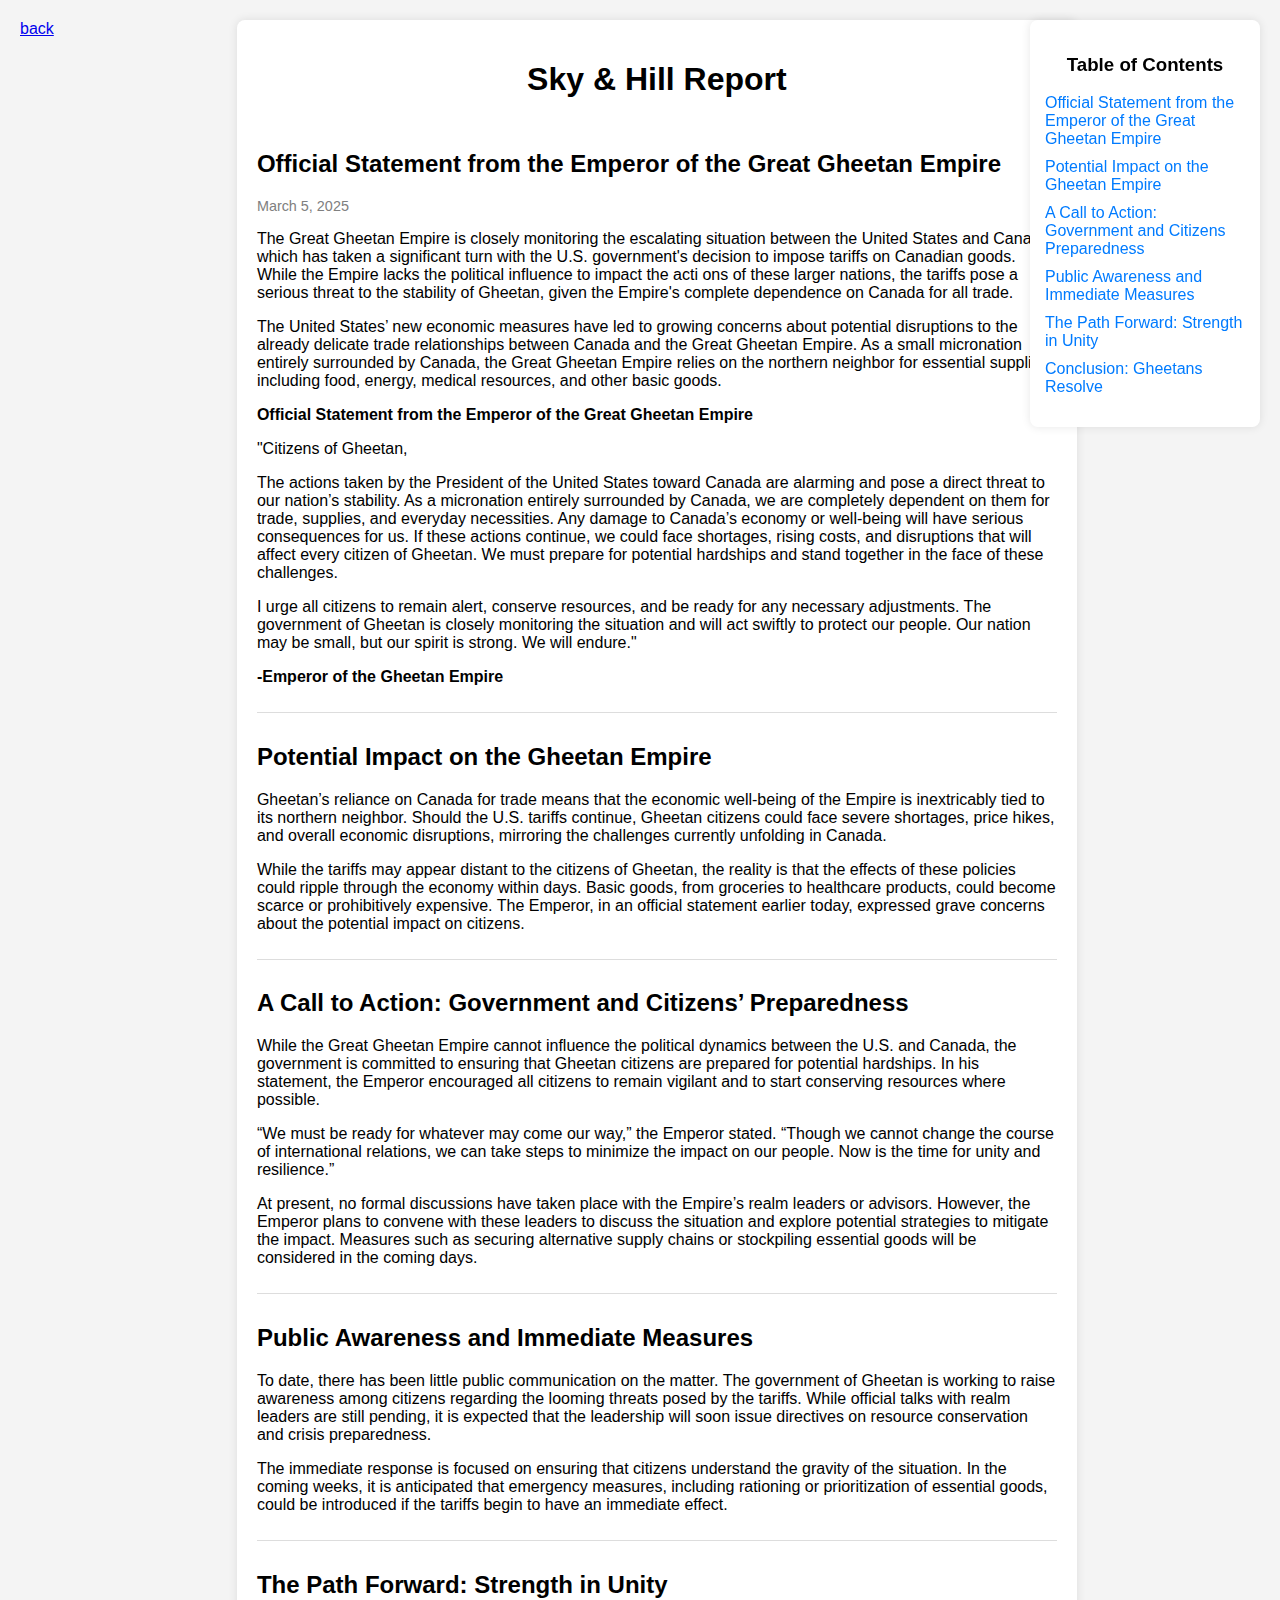
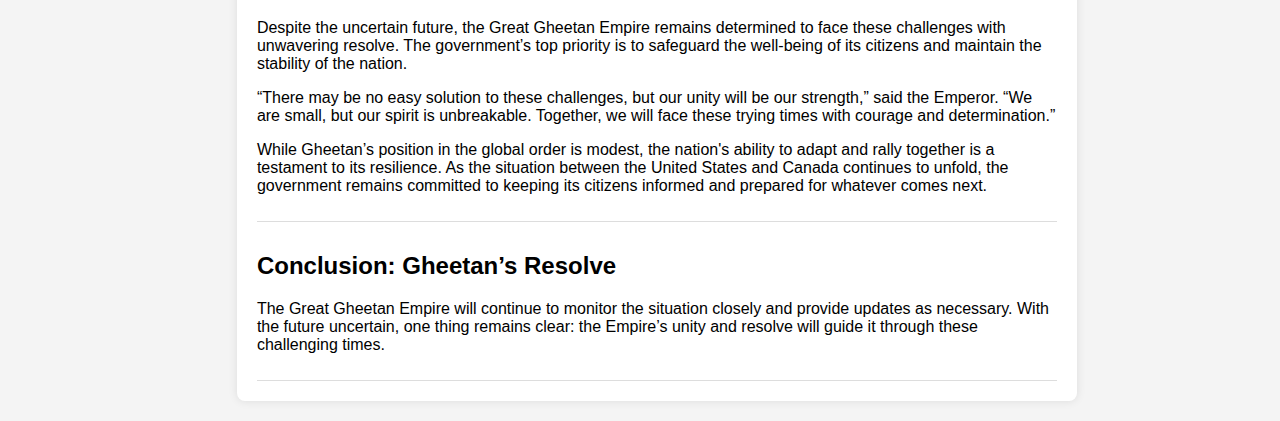
<file: news-1.html>
<!DOCTYPE html>
<html lang="en">
<head>
    <meta charset="UTF-8">
    <meta name="viewport" content="width=device-width, initial-scale=1.0">
    <title>Gheetan Empire News</title>
    <style>
        body {
            font-family: Arial, sans-serif;
            margin: 20px;
            padding: 0;
            background-color: #f4f4f4;
            display: flex;
        }
        .container {
            max-width: 800px;
            margin: auto;
            background: white;
            padding: 20px;
            border-radius: 8px;
            box-shadow: 0 0 10px rgba(0, 0, 0, 0.1);
        }
        h1 {
            text-align: center;
        }
        .news-item {
            border-bottom: 1px solid #ddd;
            padding: 10px 0;
        }
        .date {
            font-size: 0.9em;
            color: gray;
        }
        .toc {
            position: fixed;
            top: 20px;
            right: 20px;
            background: #fff;
            padding: 15px;
            box-shadow: 0 0 10px rgba(0, 0, 0, 0.1);
            border-radius: 8px;
            max-width: 200px;
        }
        .toc h3 {
            text-align: center;
        }
        .toc ul {
            list-style-type: none;
            padding: 0;
        }
        .toc ul li {
            margin: 10px 0;
        }
        .toc ul li a {
            text-decoration: none;
            color: #007bff;
        }
        .toc ul li a:hover {
            text-decoration: underline;
        }
    </style>
</head>
<body>
    <nav>
        <a href="news.html">back</a>
    </nav>
    <div class="toc">
        <h3>Table of Contents</h3>
        <ul>
            <li><a href="#section1">Official Statement from the Emperor of the Great Gheetan Empire</a></li>
            <li><a href="#section2">Potential Impact on the Gheetan Empire</a></li>
            <li><a href="#section3">A Call to Action: Government and Citizens Preparedness</a></li>
            <li><a href="#section4">Public Awareness and Immediate Measures</a></li>
            <li><a href="#section5">The Path Forward: Strength in Unity</a></li>
            <li><a href="#section6">Conclusion: Gheetans Resolve</a></li>
        </ul>
    </div>

    <div class="container">
        <h1>Sky & Hill Report</h1>

        <!-- Full News Articles -->
        <div class="news-item" id="section1">
            <h2>Official Statement from the Emperor of the Great Gheetan Empire</h2>
            <p class="date">March 5, 2025</p>
            <p>The Great Gheetan Empire is closely monitoring the escalating situation between the United States and Canada, which has taken a significant 
                turn with the U.S. government's decision to impose tariffs on Canadian goods. While the Empire lacks the political influence to impact the acti
                ons of these larger nations, the tariffs pose a serious threat to the stability of Gheetan, given the Empire's complete dependence on Canada for all trade.</p>
            <p>The United States’ new economic measures have led to growing concerns about potential disruptions to the already delicate trade
                 relationships between Canada and the Great Gheetan Empire. As a small micronation entirely surrounded by Canada, the Great Gheetan Empire relies on
                 the northern neighbor for essential supplies, including food, energy, medical resources, and other basic goods.</p>
            <p><strong>Official Statement from the Emperor of the Great Gheetan Empire</strong></p>
            <p>"Citizens of Gheetan,</p>

                <p>The actions taken by the President of the United States toward Canada are alarming and pose a direct threat 
                to our nation’s stability. As a micronation entirely surrounded by Canada, we are completely dependent on them for
                 trade, supplies, and everyday necessities. Any damage to Canada’s economy or well-being will have serious consequences for us.
                If these actions continue, we could face shortages, rising costs, and disruptions that will affect every citizen of Gheetan. We must prepare for
                 potential hardships and stand together in the face of these challenges.</p>
            <p>I urge all citizens to remain alert, conserve resources, and be ready for any necessary adjustments. The government of Gheetan
                 is closely monitoring the situation and will act swiftly to protect our people.
                 Our nation may be small, but our spirit is strong. We will endure."</p>
            <p><strong> -Emperor of the Gheetan Empire</strong></p>
        </div>

        <div class="news-item" id="section2">
            <h2>Potential Impact on the Gheetan Empire</h2>
            <p>Gheetan’s reliance on Canada for trade means that the economic well-being of the Empire is inextricably tied to its northern neighbor. Should the U.S. tariffs continue, Gheetan citizens could face severe shortages, price hikes, and overall economic disruptions, mirroring the challenges currently unfolding in Canada.</p>
            <p>While the tariffs may appear distant to the citizens of Gheetan, the reality is that the effects of these policies could ripple through the economy within days. Basic goods, from groceries to healthcare products, could become scarce or prohibitively expensive. The Emperor, in an official statement earlier today, expressed grave concerns about the potential impact on citizens.</p>
        </div>

        <div class="news-item" id="section3">
            <h2>A Call to Action: Government and Citizens’ Preparedness</h2>
            <p>While the Great Gheetan Empire cannot influence the political dynamics between the U.S. and Canada, the government is committed to ensuring that Gheetan citizens are prepared for potential hardships. In his statement, the Emperor encouraged all citizens to remain vigilant and to start conserving resources where possible.</p>
            <p>“We must be ready for whatever may come our way,” the Emperor stated. “Though we cannot change the course of international relations, we can take steps to minimize the impact on our people. Now is the time for unity and resilience.”</p>
            <p>At present, no formal discussions have taken place with the Empire’s realm leaders or advisors. However, the Emperor plans to convene with these leaders to discuss the situation and explore potential strategies to mitigate the impact. Measures such as securing alternative supply chains or stockpiling essential goods will be considered in the coming days.</p>
        </div>

        <div class="news-item" id="section4">
            <h2>Public Awareness and Immediate Measures</h2>
             <p>To date, there has been little public communication on the matter. The government of Gheetan is working to raise awareness among citizens regarding the looming threats posed by the tariffs. While official talks with realm leaders are still pending, it is expected that the leadership will soon issue directives on resource conservation and crisis preparedness.</p>
             <p>The immediate response is focused on ensuring that citizens understand the gravity of the situation. In the coming weeks, it is anticipated that emergency measures, including rationing or prioritization of essential goods, could be introduced if the tariffs begin to have an immediate effect.</p>
        </div>

        <div class="news-item" id="section5">
            <h2>The Path Forward: Strength in Unity</h2>
            <p>Despite the uncertain future, the Great Gheetan Empire remains determined to face these challenges with unwavering resolve. The government’s top priority is to safeguard the well-being of its citizens and maintain the stability of the nation.</p>
            <p>“There may be no easy solution to these challenges, but our unity will be our strength,” said the Emperor. “We are small, but our spirit is unbreakable. Together, we will face these trying times with courage and determination.”</p>
            <p>While Gheetan’s position in the global order is modest, the nation's ability to adapt and rally together is a testament to its resilience. As the situation between the United States and Canada continues to unfold, the government remains committed to keeping its citizens informed and prepared for whatever comes next.</p>
        </div>

        <div class="news-item" id="section6">
            <h2>Conclusion: Gheetan’s Resolve</h2>
            <p>The Great Gheetan Empire will continue to monitor the situation closely and provide updates as necessary. With the future uncertain, one thing remains clear: the Empire’s unity and resolve will guide it through these challenging times.</p>

    </div>
</body>
</html>
</file>
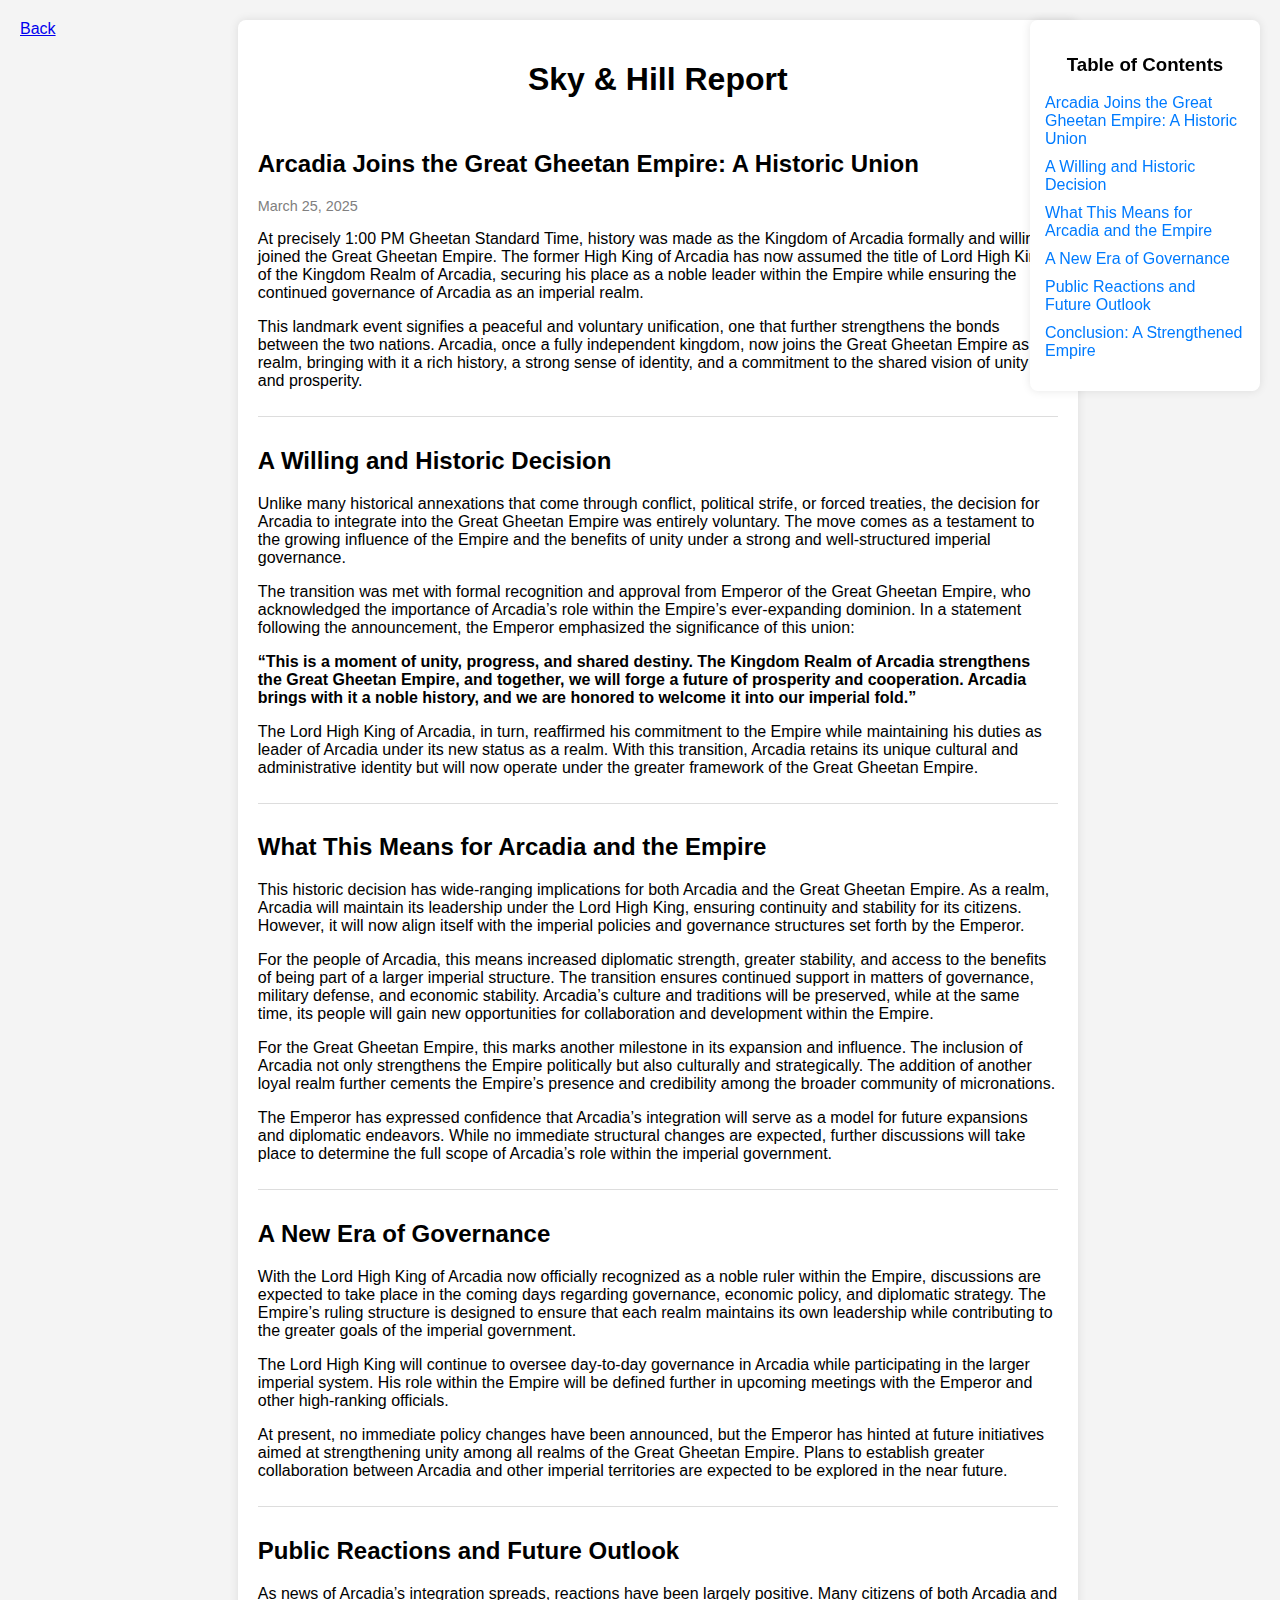
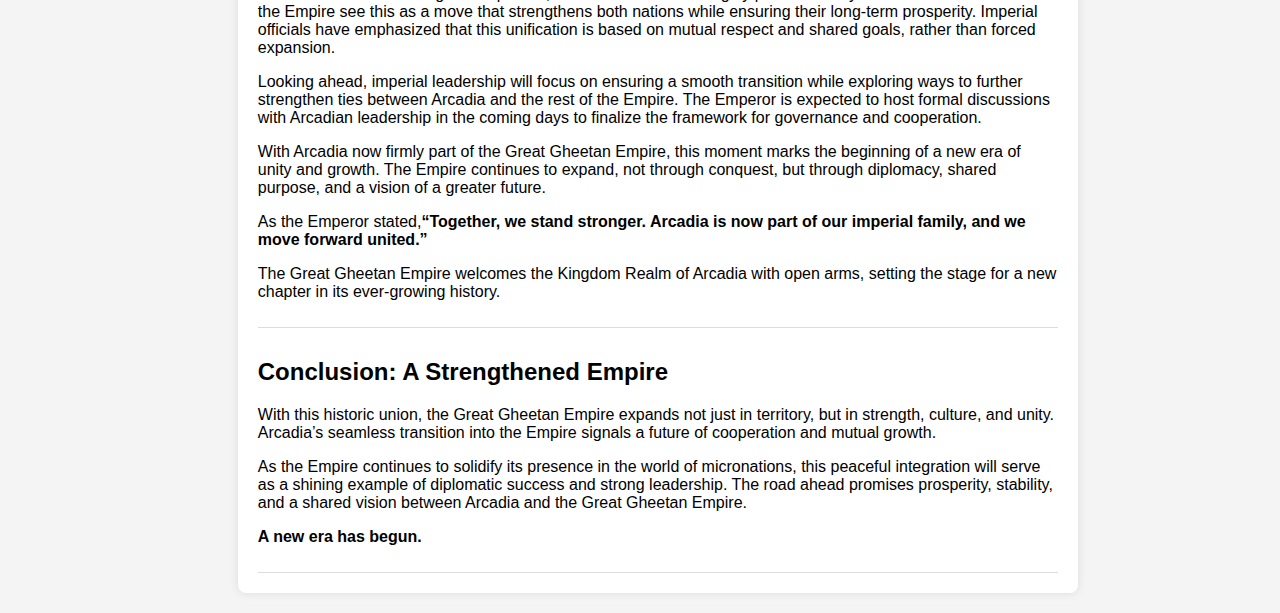
<file: news-2.html>
<!DOCTYPE html>
<html lang="en">
<head>
    <meta charset="UTF-8">
    <meta name="viewport" content="width=device-width, initial-scale=1.0">
    <title>Arcadia Joins the Great Gheetan Empire</title>
    <style>
        body {
            font-family: Arial, sans-serif;
            margin: 20px;
            padding: 0;
            background-color: #f4f4f4;
            display: flex;
        }
        .container {
            max-width: 800px;
            margin: auto;
            background: white;
            padding: 20px;
            border-radius: 8px;
            box-shadow: 0 0 10px rgba(0, 0, 0, 0.1);
        }
        h1 {
            text-align: center;
        }
        .news-item {
            border-bottom: 1px solid #ddd;
            padding: 10px 0;
        }
        .date {
            font-size: 0.9em;
            color: gray;
        }
        .toc {
            position: fixed;
            top: 20px;
            right: 20px;
            background: #fff;
            padding: 15px;
            box-shadow: 0 0 10px rgba(0, 0, 0, 0.1);
            border-radius: 8px;
            max-width: 200px;
        }
        .toc h3 {
            text-align: center;
        }
        .toc ul {
            list-style-type: none;
            padding: 0;
        }
        .toc ul li {
            margin: 10px 0;
        }
        .toc ul li a {
            text-decoration: none;
            color: #007bff;
        }
        .toc ul li a:hover {
            text-decoration: underline;
        }
    </style>
</head>
<body>
    <nav>
        <a href="news.html">Back</a>
    </nav>
    <div class="toc">
        <h3>Table of Contents</h3>
        <ul>
            <li><a href="#section0">Arcadia Joins the Great Gheetan Empire: A Historic Union</a></li>
            <li><a href="#section1">A Willing and Historic Decision</a></li>
            <li><a href="#section2">What This Means for Arcadia and the Empire</a></li>
            <li><a href="#section3">A New Era of Governance</a></li>
            <li><a href="#section4">Public Reactions and Future Outlook</a></li>
            <li><a href="#section5">Conclusion: A Strengthened Empire</a></li>
        </ul>
    </div>

    <div class="container">
        <h1>Sky & Hill Report</h1>

        <div class="news-item" id="section0">
            <h2>Arcadia Joins the Great Gheetan Empire: A Historic Union</h2>
            <p class="date">March 25, 2025</p>
            <p>At precisely 1:00 PM Gheetan Standard Time, history was made as the Kingdom of Arcadia formally and willingly joined the Great Gheetan Empire. The former High King of Arcadia has now assumed the title of Lord High King of the Kingdom Realm of Arcadia, securing his place as a noble leader within the Empire while ensuring the continued governance of Arcadia as an imperial realm.</p>
            <p>This landmark event signifies a peaceful and voluntary unification, one that further strengthens the bonds between the two nations. Arcadia, once a fully independent kingdom, now joins the Great Gheetan Empire as a realm, bringing with it a rich history, a strong sense of identity, and a commitment to the shared vision of unity and prosperity.</p>
        </div>

        <div class="news-item" id="section1">
            <h2>A Willing and Historic Decision</h2>
            <p>Unlike many historical annexations that come through conflict, political strife, or forced treaties, the decision for Arcadia to integrate into the Great Gheetan Empire was entirely voluntary. The move comes as a testament to the growing influence of the Empire and the benefits of unity under a strong and well-structured imperial governance.</p>
            <p>The transition was met with formal recognition and approval from Emperor of the Great Gheetan Empire, who acknowledged the importance of Arcadia’s role within the Empire’s ever-expanding dominion. In a statement following the announcement, the Emperor emphasized the significance of this union:</p>
            <p><strong>“This is a moment of unity, progress, and shared destiny. The Kingdom Realm of Arcadia strengthens the Great Gheetan Empire, and together, we will forge a future of prosperity and cooperation. Arcadia brings with it a noble history, and we are honored to welcome it into our imperial fold.”</strong></p>
            <p>The Lord High King of Arcadia, in turn, reaffirmed his commitment to the Empire while maintaining his duties as leader of Arcadia under its new status as a realm. With this transition, Arcadia retains its unique cultural and administrative identity but will now operate under the greater framework of the Great Gheetan Empire.</p>
        </div>

        <div class="news-item" id="section2">
            <h2>What This Means for Arcadia and the Empire</h2>
            <p>This historic decision has wide-ranging implications for both Arcadia and the Great Gheetan Empire. As a realm, Arcadia will maintain its leadership under the Lord High King, ensuring continuity and stability for its citizens. However, it will now align itself with the imperial policies and governance structures set forth by the Emperor.</p>
            <p>For the people of Arcadia, this means increased diplomatic strength, greater stability, and access to the benefits of being part of a larger imperial structure. The transition ensures continued support in matters of governance, military defense, and economic stability. Arcadia’s culture and traditions will be preserved, while at the same time, its people will gain new opportunities for collaboration and development within the Empire.</p>
            <p>For the Great Gheetan Empire, this marks another milestone in its expansion and influence. The inclusion of Arcadia not only strengthens the Empire politically but also culturally and strategically. The addition of another loyal realm further cements the Empire’s presence and credibility among the broader community of micronations.</p>
            <p>The Emperor has expressed confidence that Arcadia’s integration will serve as a model for future expansions and diplomatic endeavors. While no immediate structural changes are expected, further discussions will take place to determine the full scope of Arcadia’s role within the imperial government.</p>
        </div>

        <div class="news-item" id="section3">
            <h2>A New Era of Governance</h2>
            <p>With the Lord High King of Arcadia now officially recognized as a noble ruler within the Empire, discussions are expected to take place in the coming days regarding governance, economic policy, and diplomatic strategy. The Empire’s ruling structure is designed to ensure that each realm maintains its own leadership while contributing to the greater goals of the imperial government.</p>
            <p>The Lord High King will continue to oversee day-to-day governance in Arcadia while participating in the larger imperial system. His role within the Empire will be defined further in upcoming meetings with the Emperor and other high-ranking officials.</p>
            <p>At present, no immediate policy changes have been announced, but the Emperor has hinted at future initiatives aimed at strengthening unity among all realms of the Great Gheetan Empire. Plans to establish greater collaboration between Arcadia and other imperial territories are expected to be explored in the near future.</p>
        </div>

        <div class="news-item" id="section4">
            <h2>Public Reactions and Future Outlook</h2>
            <p>As news of Arcadia’s integration spreads, reactions have been largely positive. Many citizens of both Arcadia and the Empire see this as a move that strengthens both nations while ensuring their long-term prosperity. Imperial officials have emphasized that this unification is based on mutual respect and shared goals, rather than forced expansion.</p>
            <p>Looking ahead, imperial leadership will focus on ensuring a smooth transition while exploring ways to further strengthen ties between Arcadia and the rest of the Empire. The Emperor is expected to host formal discussions with Arcadian leadership in the coming days to finalize the framework for governance and cooperation.</p>
            <p>With Arcadia now firmly part of the Great Gheetan Empire, this moment marks the beginning of a new era of unity and growth. The Empire continues to expand, not through conquest, but through diplomacy, shared purpose, and a vision of a greater future.</p>
            <p>As the Emperor stated,<strong>“Together, we stand stronger. Arcadia is now part of our imperial family, and we move forward united.”</strong></p>
            <p>The Great Gheetan Empire welcomes the Kingdom Realm of Arcadia with open arms, setting the stage for a new chapter in its ever-growing history.</p>
        </div>

        <div class="news-item" id="section5">
            <h2>Conclusion: A Strengthened Empire</h2>
            <p>With this historic union, the Great Gheetan Empire expands not just in territory, but in strength, culture, and unity. Arcadia’s seamless transition into the Empire signals a future of cooperation and mutual growth.</p>
            <p>As the Empire continues to solidify its presence in the world of micronations, this peaceful integration will serve as a shining example of diplomatic success and strong leadership. The road ahead promises prosperity, stability, and a shared vision between Arcadia and the Great Gheetan Empire.</p>
            <p><strong>A new era has begun.</strong></p>
        </div>
    </div>
</body>
</html>
</file>
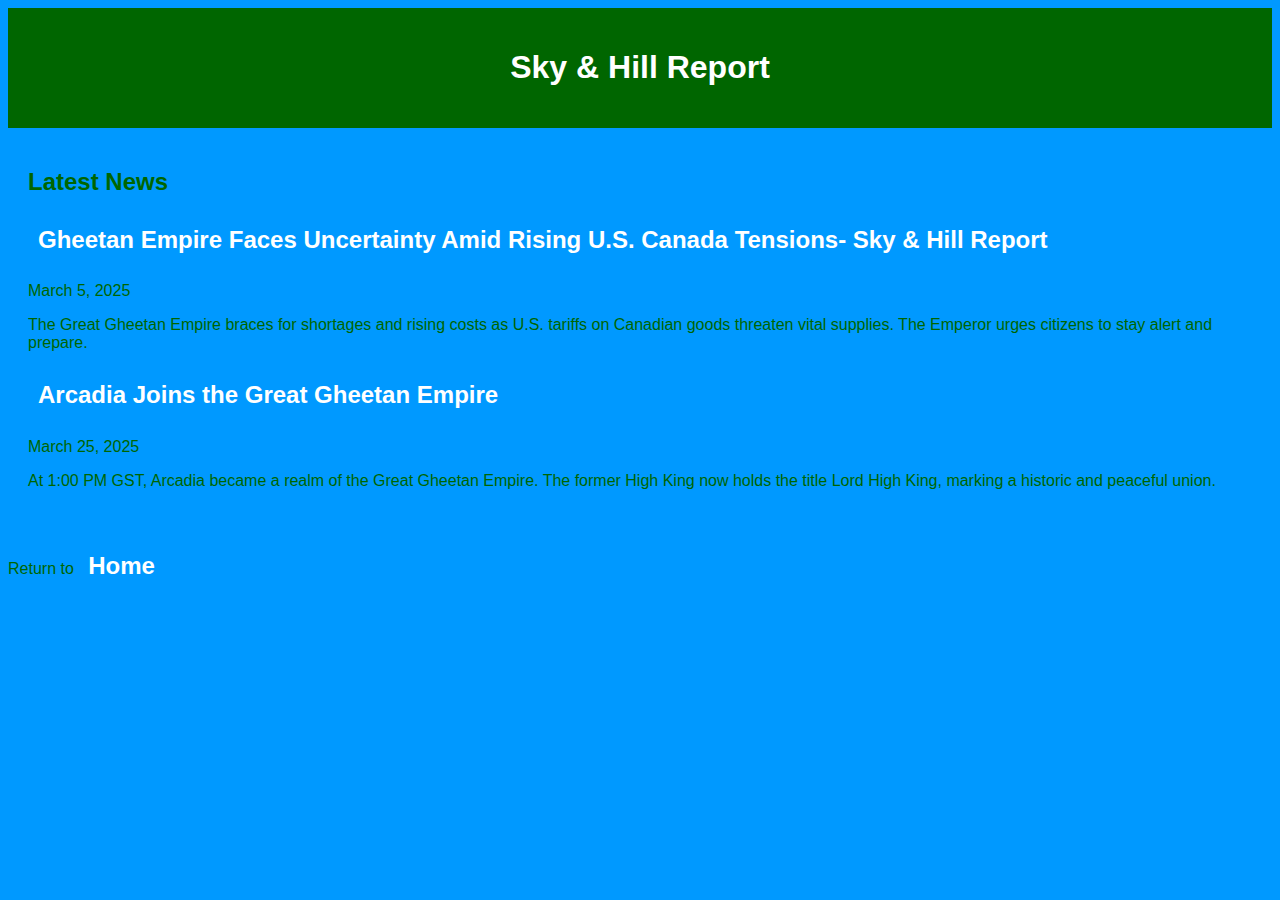
<file: news.html>
<!DOCTYPE html>
<html lang="en">
<head>
  <meta charset="UTF-8">
  <meta name="viewport" content="width=device-width, initial-scale=1">
  <title>Sky & Hill Report - News</title>
  <link rel="manifest" href="/manifest.json">
  <link rel="stylesheet" href="styles.css">
</head>
<body>
  <header>
    <h1>Sky & Hill Report</h1>
  </header>
  
  <section id="latest-news">
    <h2>Latest News</h2>

    <div class="news-item">
        <h3><a href="news-1.html">Gheetan Empire Faces Uncertainty Amid Rising U.S. Canada Tensions- Sky & Hill Report</a></h3>
        <p class="date">March 5, 2025</p>
        <p>The Great Gheetan Empire braces for shortages and rising costs as U.S. tariffs on Canadian goods threaten vital supplies. The Emperor urges citizens to stay alert and prepare.</p>
    </div>
    <div class="news-item">
        <h3><a href="news-2.html">Arcadia Joins the Great Gheetan Empire </a></h3>
        <p class="date">March 25, 2025</p>
        <p>At 1:00 PM GST, Arcadia became a realm of the Great Gheetan Empire. The former High King now holds the title Lord High King, marking a historic and peaceful union.</p>
    </div>
</section>

  <footer>
    <p>Return to <a href="index.html">Home</a></p>
  </footer>

  <script src="script.js"></script>
</body>
</html>
</file>
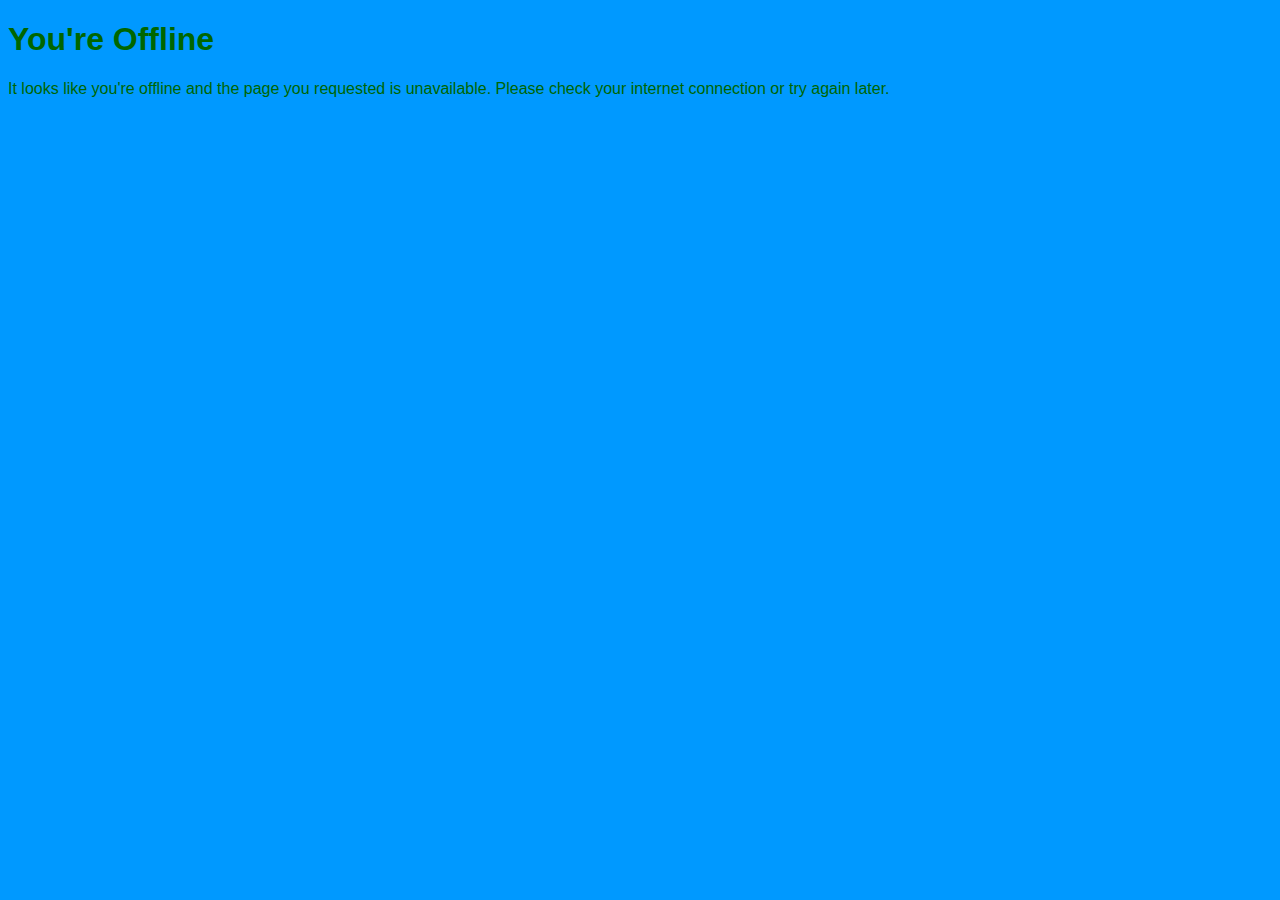
<file: offline.html>
<!DOCTYPE html>
<html lang="en">
<head>
    <meta charset="UTF-8">
    <meta name="viewport" content="width=device-width, initial-scale=1.0">
    <title>Offline</title>
    <link rel="stylesheet" href="styles.css">
</head>
<body>
    <div class="offline-message">
        <h1>You're Offline</h1>
        <p>It looks like you're offline and the page you requested is unavailable. Please check your internet connection or try again later.</p>
    </div>
</body>
</html>
</file>
<file: styles.css>
body {
    font-family: Arial, sans-serif;
    background-color: #0099ff; /* light blue */
    color: #006600; /* green */
  }
  
  header {
    background-color: #006600; /* dark green */
    color: white;
    padding: 20px;
    text-align: center;
  }
  
  section {
    padding: 20px;
  }
  /* Style for the links */
a {
    font-size: 24px;  /* Increase the font size */
    font-weight: bold; /* Make the text bold */
    text-decoration: none; /* Remove underline */
    color: #ffffff; /* Green color */
    padding: 10px;  /* Add some padding for spacing */
    display: inline-block;  /* Make sure it behaves like a block */
  }
  
  a:hover {
    color: #b3e0ff; /* Change color on hover to light blue */
    background-color: #006600; /* Dark green background on hover */
    border-radius: 5px; /* Round the corners of the hover background */
  }
</file>
